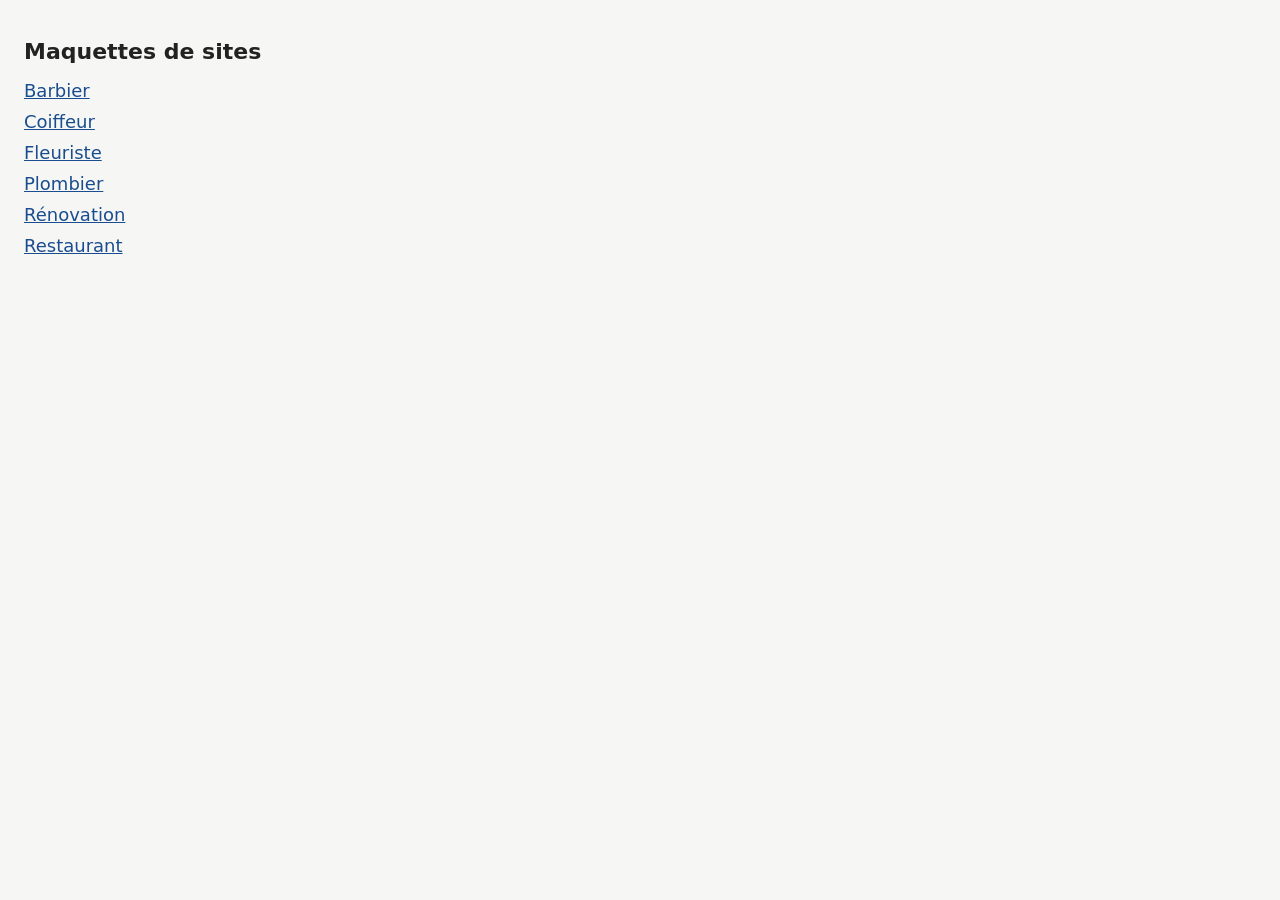
<file: index.html>
<!doctype html><html lang="fr"><head><meta charset="utf-8"><meta name="viewport" content="width=device-width,initial-scale=1"><title>Démonstrations</title><style>body{font-family:system-ui,sans-serif;margin:0;padding:24px;background:#f6f6f4;color:#222}h1{font-size:22px}ul{padding:0;list-style:none}li{margin:10px 0}a{color:#1a4d8f;font-size:18px}</style></head><body><h1>Maquettes de sites</h1><ul><li><a href="barbier/">Barbier</a></li><li><a href="coiffeur/">Coiffeur</a></li><li><a href="fleuriste/">Fleuriste</a></li><li><a href="plombier/">Plombier</a></li><li><a href="renovation/">Rénovation</a></li><li><a href="restaurant/">Restaurant</a></li></ul></body></html>
</file>
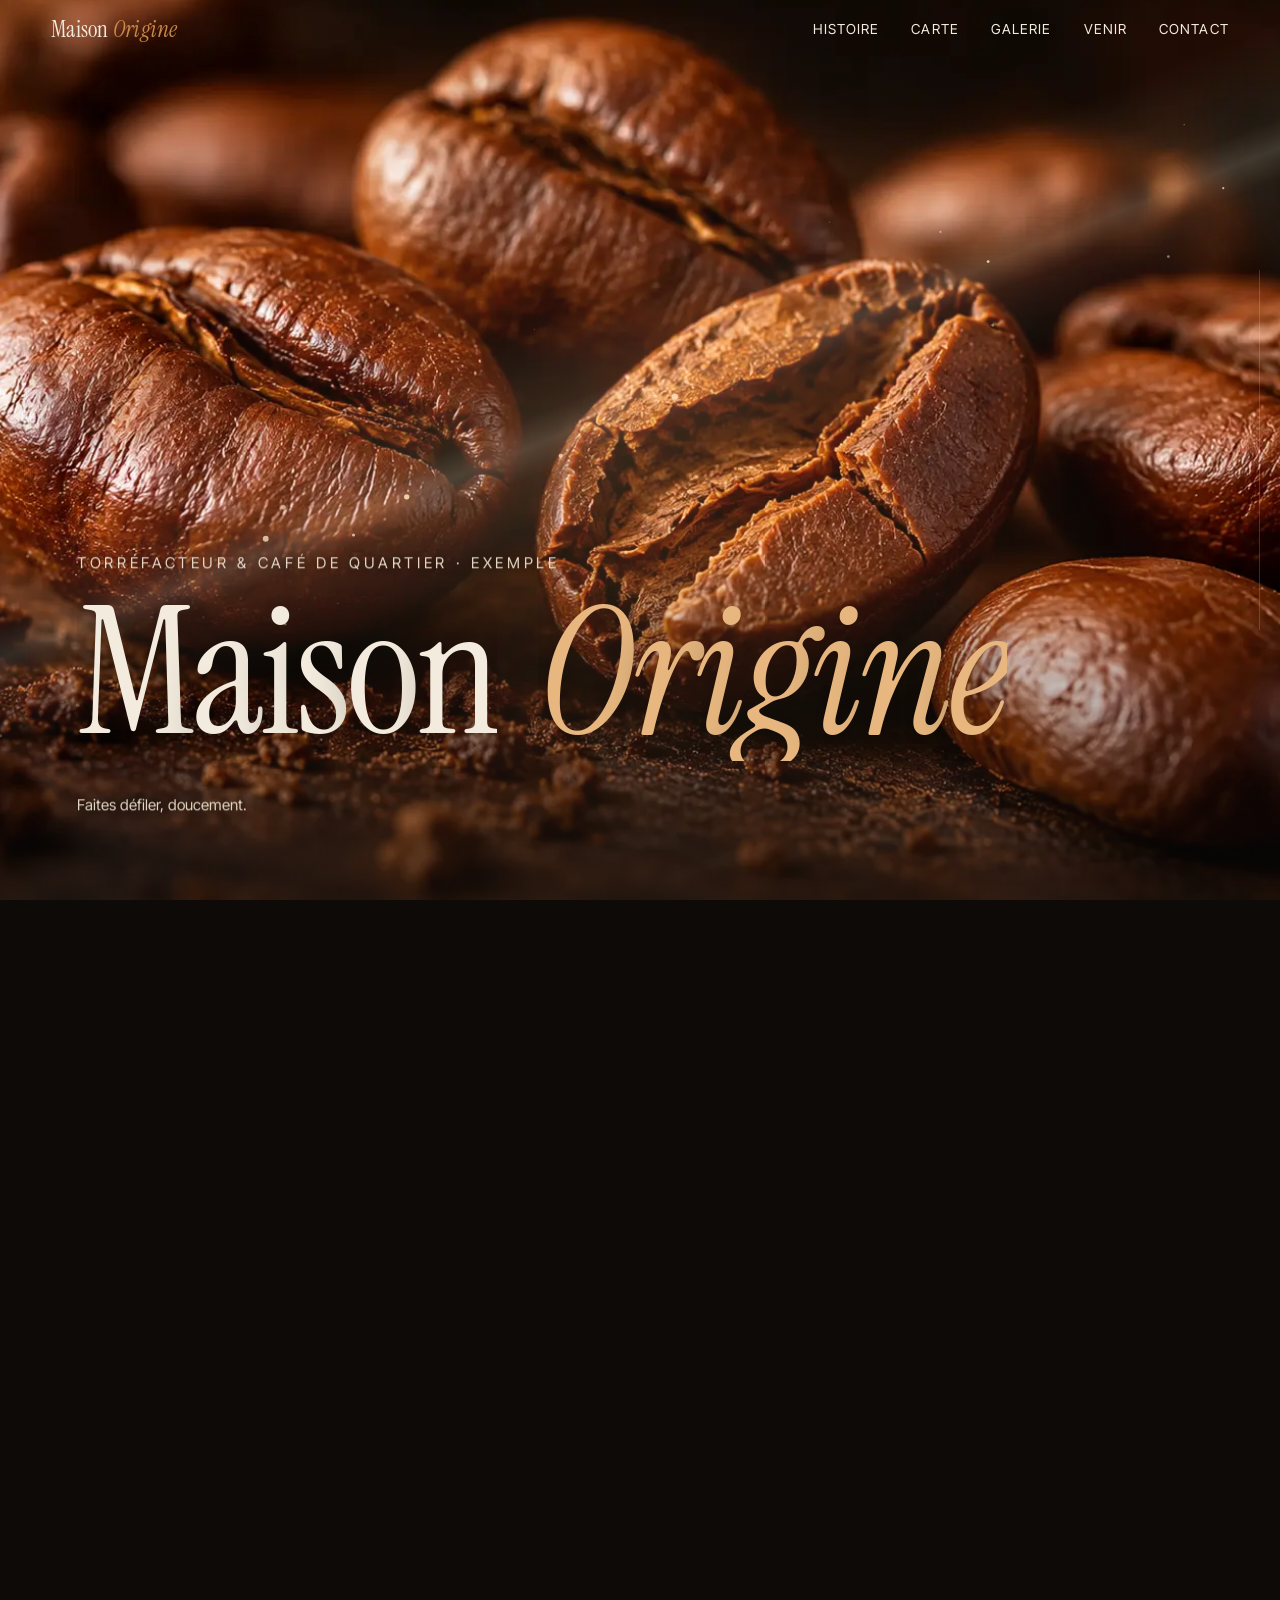
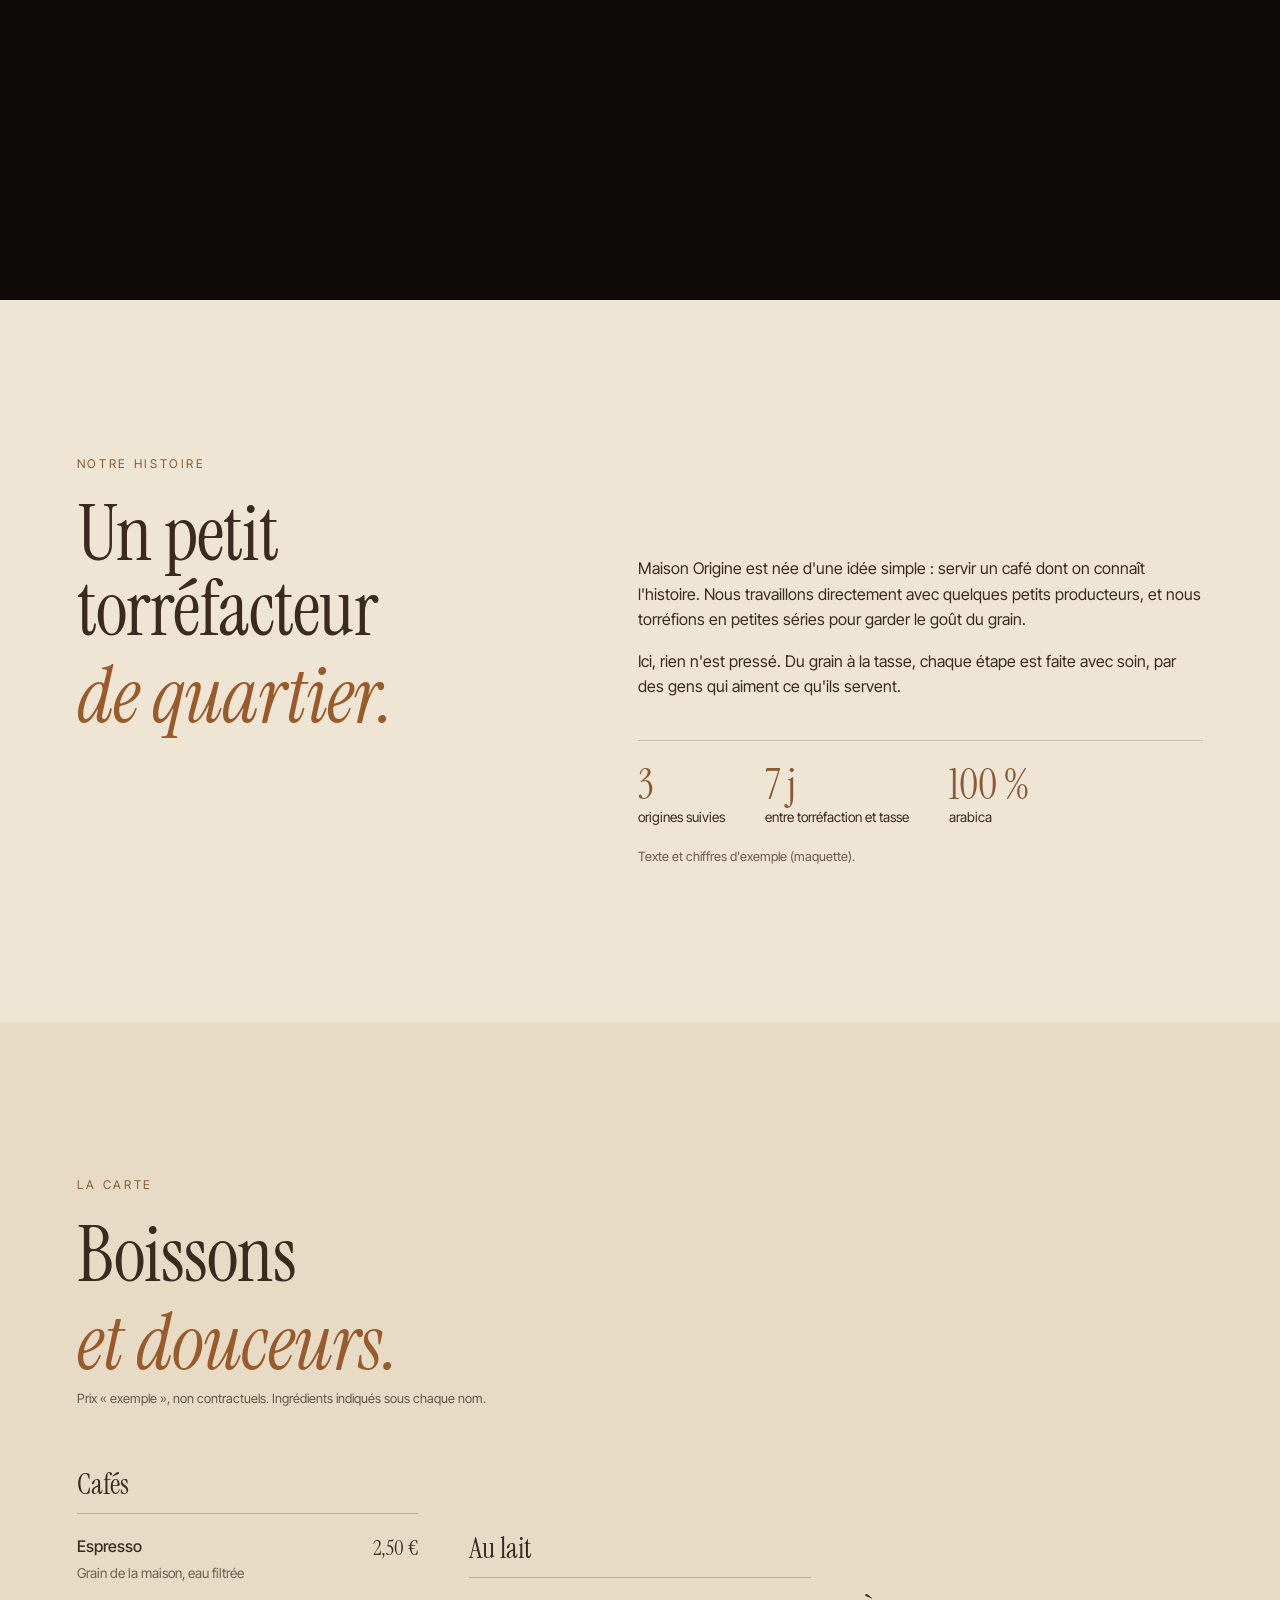
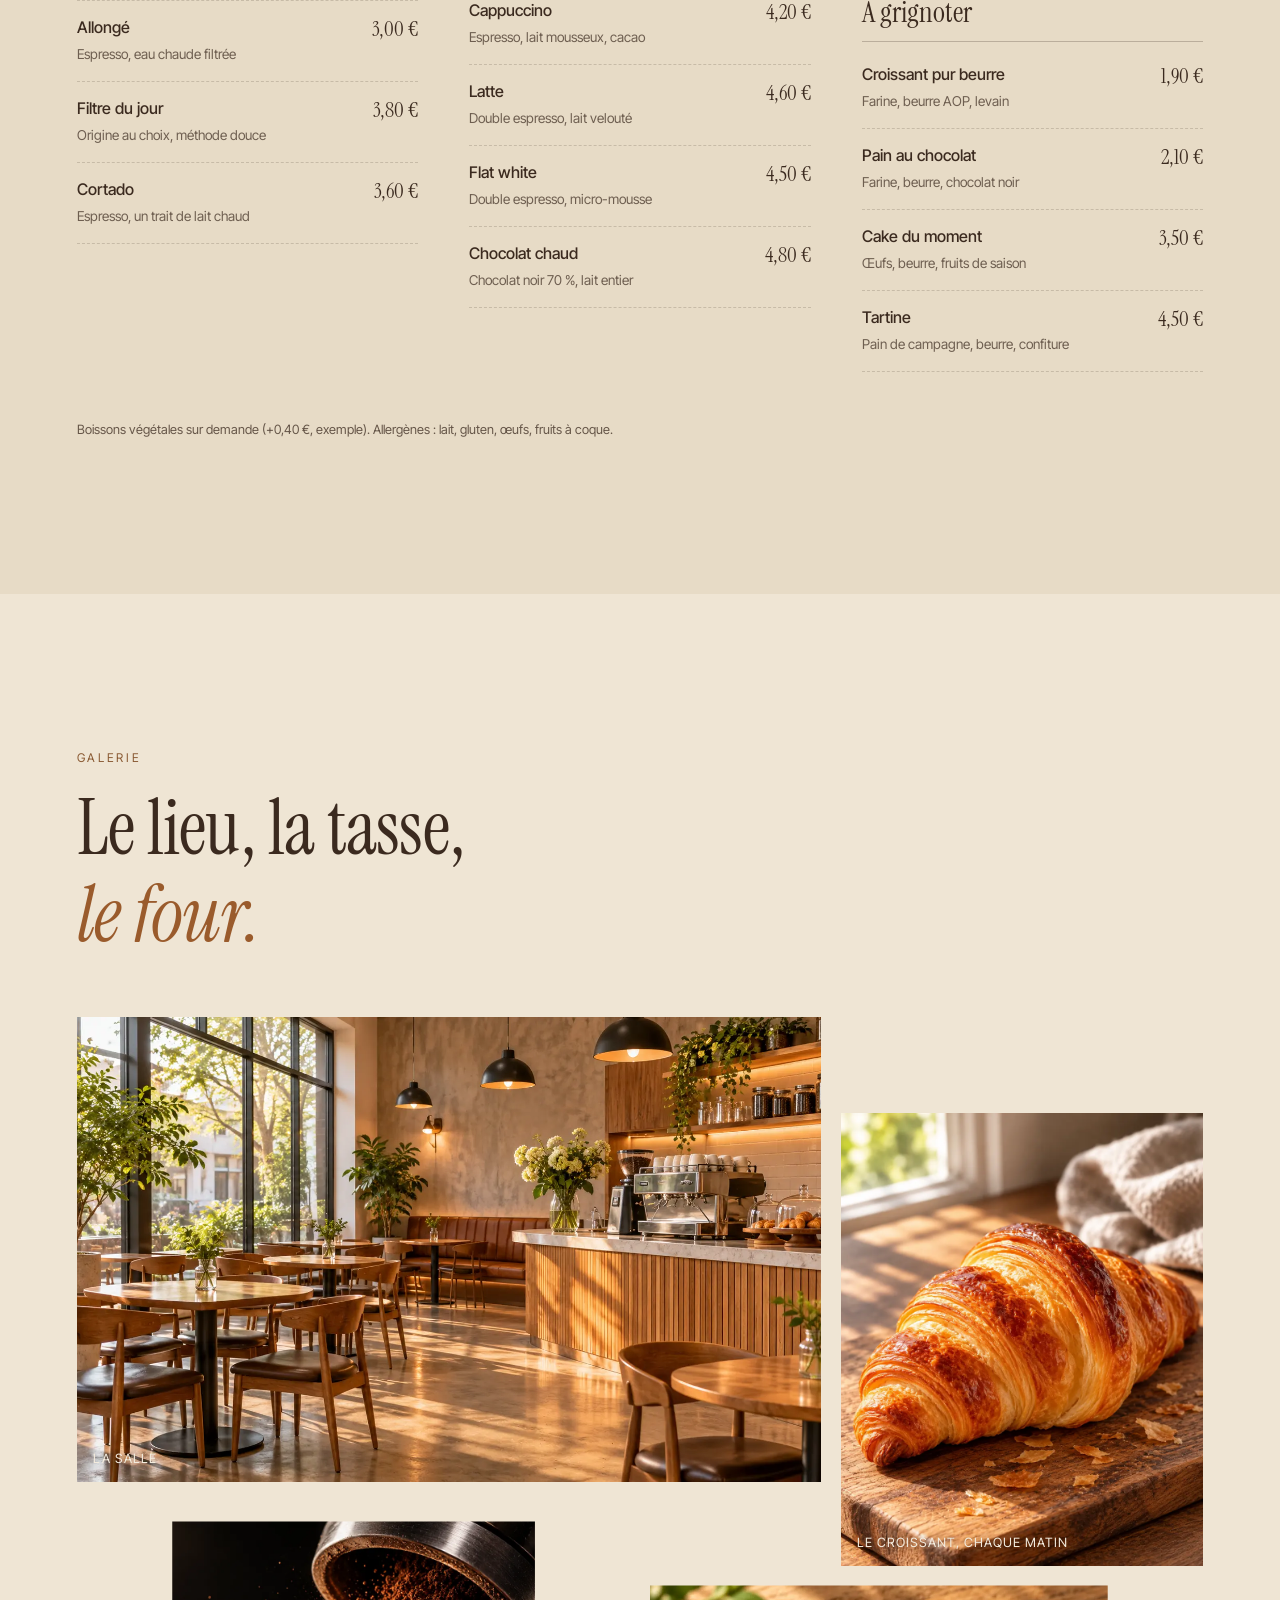
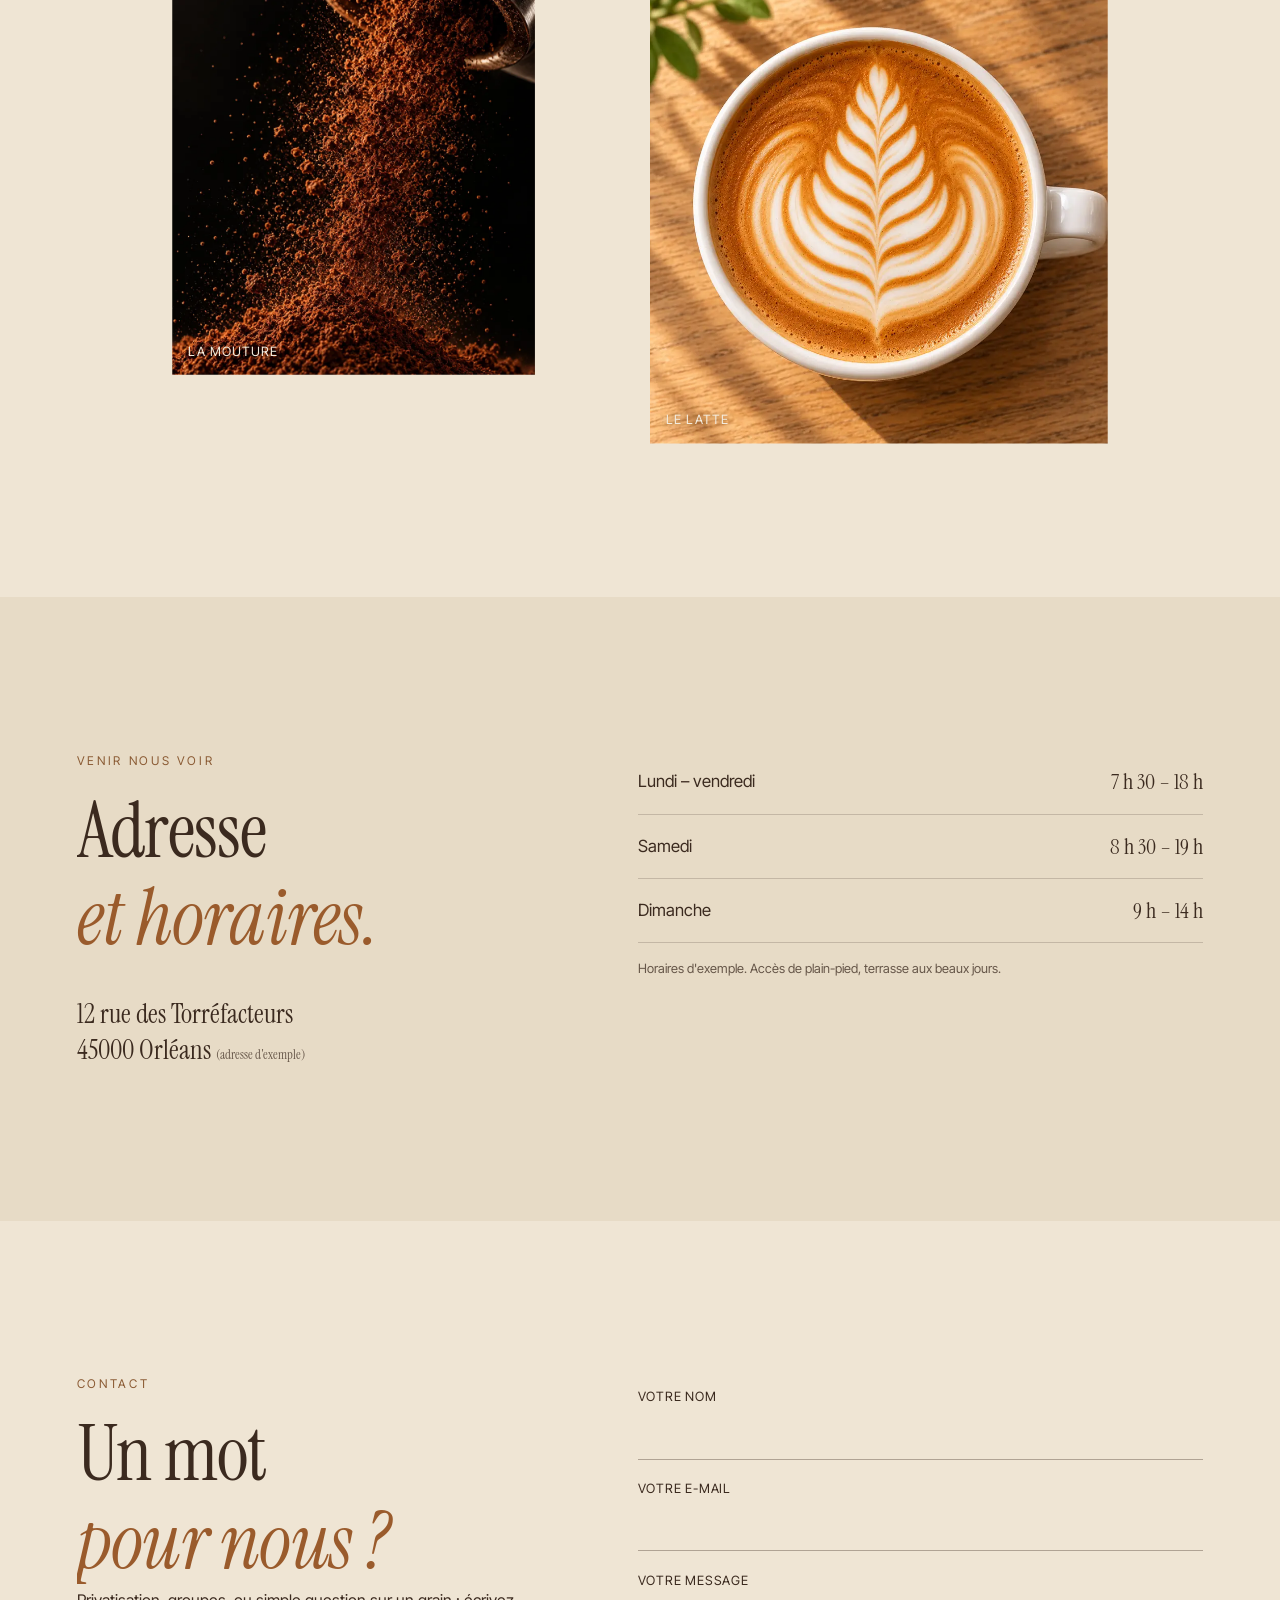
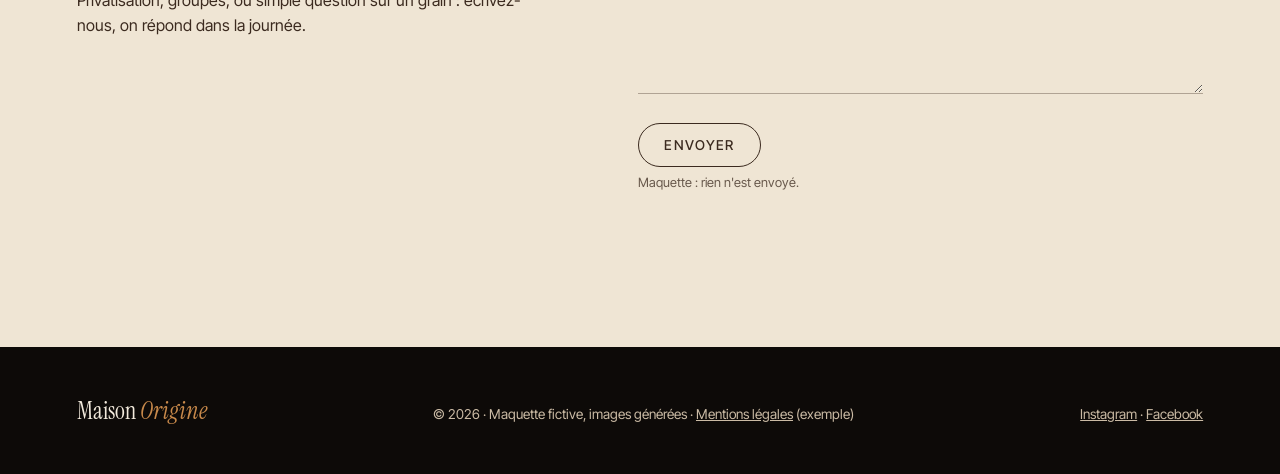
<file: cafe-v2/index.html>
<!doctype html>
<html lang="fr">
<head>
<meta charset="utf-8">
<meta name="viewport" content="width=device-width,initial-scale=1,viewport-fit=cover">
<title>Maison Origine — torréfacteur et café de quartier</title>
<meta name="description" content="Maison Origine : café de spécialité torréfié sur place, viennoiseries du matin, un lieu calme pour s'asseoir. (Maquette, informations d'exemple.)">
<meta name="theme-color" content="#0d0a08">
<link rel="preload" href="fonts/serif.woff2" as="font" type="font/woff2" crossorigin>
<link rel="preload" href="img/grains-pc.webp" as="image" media="(min-width:700px)">
<link rel="preload" href="img/grains-m.webp" as="image" media="(max-width:699px)">
<link rel="icon" href="data:,">
<link rel="stylesheet" href="style.css">
</head>
<body>
<a class="skip" href="#histoire">Aller au contenu</a>
<header class="nav" id="top">
  <a class="logo" href="#top" aria-label="Maison Origine, accueil">Maison <i>Origine</i></a>
  <button class="burger" id="burger" aria-expanded="false" aria-controls="links"><span></span><span></span><span class="sr">Menu</span></button>
  <nav id="links" aria-label="Navigation principale">
    <a href="#histoire">Histoire</a><a href="#carte">Carte</a><a href="#galerie">Galerie</a><a href="#venir">Venir</a><a href="#contact">Contact</a>
  </nav>
</header>

<main>
<!-- Scène épinglée : tout est piloté par la position du scroll (app.js) -->
<section class="stage" id="parcours" aria-label="Du grain à la tasse, en images">
 <div class="pin">
  <div class="scene" id="scene">
    <div class="bg" id="bg"></div>
    <img class="ph full" id="ph-grains" src="img/grains-pc.webp" srcset="img/grains-m.webp 900w, img/grains-pc.webp 1600w" sizes="100vw" alt="" decoding="async">
    <img class="ph full" id="ph-inter" src="img/interieur-pc.webp" srcset="img/interieur-m.webp 900w, img/interieur-pc.webp 1600w" sizes="100vw" alt="" loading="lazy" decoding="async">
    <img class="ph full" id="ph-crois" src="img/croissant-pc.webp" srcset="img/croissant-m.webp 900w, img/croissant-pc.webp 1122w" sizes="100vw" alt="" loading="lazy" decoding="async">
    <div class="beam" id="beam"></div>
    <img class="ph cup" id="ph-esp" src="img/espresso-pc.webp" alt="" loading="lazy" decoding="async" data-cx=".535" data-cy=".66" data-rim=".87" data-s1=".375" data-s2=".667" data-sy=".31">
    <img class="ph cup" id="ph-lait" src="img/lait-b-pc.webp" alt="" loading="lazy" decoding="async" data-cx=".50" data-cy=".575" data-rim=".84" data-s1=".60" data-sy=".53">
    <div class="glint" id="glint"></div>
    <div class="top" id="top-view"><img src="img/t-mousse.webp" alt="" loading="lazy" decoding="async"></div>
    <div class="stack" id="stack">
      <div class="layer" data-k="mousse"><i class="sh"></i><div class="disc" style="--tex:url(img/t-mousse.webp)"></div><p class="lab"><b>Mousse</b>micro-bulles, 2 mm</p></div>
      <div class="layer m-off" data-k="lait"><i class="sh"></i><div class="disc lait"></div><p class="lab"><b>Lait entier</b>monté à 65 °C</p></div>
      <div class="layer" data-k="espresso"><i class="sh"></i><div class="disc" style="--tex:url(img/t-crema.webp)"></div><p class="lab"><b>Espresso</b>18 g pour 36 g, 27 s</p></div>
      <div class="layer m-off" data-k="eau"><i class="sh"></i><div class="disc eau"></div><p class="lab"><b>Eau</b>filtrée, 93 °C</p></div>
      <div class="layer" data-k="mouture"><i class="sh"></i><div class="disc" style="--tex:url(img/t-mouture.webp)"></div><p class="lab"><b>Mouture</b>fine, à la minute</p></div>
      <div class="layer" data-k="grain"><i class="sh"></i><div class="disc" style="--tex:url(img/t-grains.webp)"></div><p class="lab"><b>Grain</b>arabica, torréfié ici</p></div>
    </div>
    <canvas id="gl" aria-hidden="true"></canvas>
    <canvas id="fx" aria-hidden="true"></canvas>
    <div class="halo" id="halo"></div>
  </div>

  <div class="copy">
    <div class="t t-hero" data-in="-1" data-out=".55">
      <p class="kick ln"><span>Torréfacteur &amp; café de quartier · exemple</span></p>
      <h1 class="ln-letters" aria-label="Maison Origine"><span class="w">Maison</span> <span class="w it">Origine</span></h1>
      <p class="hint ln"><span>Faites défiler, doucement.</span></p>
    </div>
    <div class="t t-r" data-in=".55" data-out="1.5"><p class="num ln"><span>01 — Le grain</span></p><h2><span class="ln"><span>Tout commence</span></span><span class="ln"><span><i>par un grain.</i></span></span></h2><p class="ln"><span>Moulu à la minute, il éclate en poudre.</span></p></div>
    <div class="t t-l" data-in="1.6" data-out="2.6"><p class="num ln"><span>02 — L'extraction</span></p><h2><span class="ln"><span>L'eau la traverse</span></span><span class="ln"><span><i>en 27 secondes.</i></span></span></h2><p class="ln"><span>À 93 °C, ni plus ni moins.</span></p></div>
    <div class="t t-r" data-in="2.75" data-out="3.65"><p class="num ln"><span>03 — L'espresso</span></p><h2><span class="ln"><span>Deux filets,</span></span><span class="ln"><span><i>une crème noisette.</i></span></span></h2></div>
    <div class="t t-l" data-in="3.75" data-out="4.65"><p class="num ln"><span>04 — Le lait</span></p><h2><span class="ln"><span>Monté à 65 °C,</span></span><span class="ln"><span><i>jamais plus.</i></span></span></h2><p class="ln"><span>Au-delà, il perd sa douceur.</span></p></div>
    <div class="t t-r" data-in="4.8" data-out="5.7"><p class="num ln"><span>05 — Le dessin</span></p><h2><span class="ln"><span>Tracé à main levée,</span></span><span class="ln"><span><i>jamais deux fois pareil.</i></span></span></h2></div>
    <div class="t t-l t-up" data-in="5.85" data-out="7.25"><p class="num ln"><span>06 — Dans votre tasse</span></p><h2><span class="ln"><span>Six couches,</span></span><span class="ln"><span><i>rien de caché.</i></span></span></h2></div>
    <div class="t t-r" data-in="7.6" data-out="8.6"><p class="num ln"><span>07 — Le four</span></p><h2><span class="ln"><span>Et chaque matin,</span></span><span class="ln"><span><i>le beurre.</i></span></span></h2><p class="ln"><span>Viennoiseries cuites sur place dès 6 h.</span></p></div>
    <div class="t t-l t-end" data-in="9.1" data-out="99"><p class="num ln"><span>08 — Le lieu</span></p><h2><span class="ln"><span>Un endroit</span></span><span class="ln"><span><i>où s'asseoir.</i></span></span></h2><p class="ln"><span>12 rue des Torréfacteurs, Orléans (exemple).</span></p></div>
  </div>
  <div class="prog" aria-hidden="true"><i id="bar"></i></div>
  <button class="gyro" id="gyro" hidden>Activer l'inclinaison</button>
 </div>
</section>

<section class="sec" id="histoire">
  <div class="wrap two">
    <div><p class="kicker">Notre histoire</p><h2 class="mk"><span class="ln"><span>Un petit torréfacteur</span></span><span class="ln"><span><i>de quartier.</i></span></span></h2></div>
    <div class="txt">
      <p>Maison Origine est née d'une idée simple : servir un café dont on connaît l'histoire. Nous travaillons directement avec quelques petits producteurs, et nous torréfions en petites séries pour garder le goût du grain.</p>
      <p>Ici, rien n'est pressé. Du grain à la tasse, chaque étape est faite avec soin, par des gens qui aiment ce qu'ils servent.</p>
      <ul class="facts"><li><b>3</b>origines suivies</li><li><b>7 j</b>entre torréfaction et tasse</li><li><b>100 %</b>arabica</li></ul>
      <p class="mini">Texte et chiffres d'exemple (maquette).</p>
    </div>
  </div>
</section>

<section class="sec alt" id="carte">
  <div class="wrap">
    <div class="head"><p class="kicker">La carte</p><h2 class="mk"><span class="ln"><span>Boissons</span></span><span class="ln"><span><i>et douceurs.</i></span></span></h2><p class="mini">Prix « exemple », non contractuels. Ingrédients indiqués sous chaque nom.</p></div>
    <div class="menu">
      <div><h3>Cafés</h3><ul>
        <li><span><b>Espresso</b><i>Grain de la maison, eau filtrée</i></span><em>2,50 €</em></li>
        <li><span><b>Allongé</b><i>Espresso, eau chaude filtrée</i></span><em>3,00 €</em></li>
        <li><span><b>Filtre du jour</b><i>Origine au choix, méthode douce</i></span><em>3,80 €</em></li>
        <li><span><b>Cortado</b><i>Espresso, un trait de lait chaud</i></span><em>3,60 €</em></li></ul></div>
      <div><h3>Au lait</h3><ul>
        <li><span><b>Cappuccino</b><i>Espresso, lait mousseux, cacao</i></span><em>4,20 €</em></li>
        <li><span><b>Latte</b><i>Double espresso, lait velouté</i></span><em>4,60 €</em></li>
        <li><span><b>Flat white</b><i>Double espresso, micro-mousse</i></span><em>4,50 €</em></li>
        <li><span><b>Chocolat chaud</b><i>Chocolat noir 70 %, lait entier</i></span><em>4,80 €</em></li></ul></div>
      <div><h3>À grignoter</h3><ul>
        <li><span><b>Croissant pur beurre</b><i>Farine, beurre AOP, levain</i></span><em>1,90 €</em></li>
        <li><span><b>Pain au chocolat</b><i>Farine, beurre, chocolat noir</i></span><em>2,10 €</em></li>
        <li><span><b>Cake du moment</b><i>Œufs, beurre, fruits de saison</i></span><em>3,50 €</em></li>
        <li><span><b>Tartine</b><i>Pain de campagne, beurre, confiture</i></span><em>4,50 €</em></li></ul></div>
    </div>
    <p class="mini">Boissons végétales sur demande (+0,40 €, exemple). Allergènes : lait, gluten, œufs, fruits à coque.</p>
  </div>
</section>

<section class="sec" id="galerie">
  <div class="wrap">
    <div class="head"><p class="kicker">Galerie</p><h2 class="mk"><span class="ln"><span>Le lieu, la tasse,</span></span><span class="ln"><span><i>le four.</i></span></span></h2></div>
    <div class="gal">
      <figure class="g1"><img loading="lazy" src="img/interieur-pc.webp" srcset="img/interieur-m.webp 900w, img/interieur-pc.webp 1600w" sizes="(max-width:699px) 100vw, 60vw" alt="Salle lumineuse avec plantes et comptoir en bois" width="1600" height="900"><figcaption>La salle</figcaption></figure>
      <figure class="g2"><img loading="lazy" src="img/croissant-m.webp" alt="Croissant doré sur une planche en bois" width="900" height="1124"><figcaption>Le croissant, chaque matin</figcaption></figure>
      <figure class="g3"><img loading="lazy" src="img/mouture-m.webp" alt="Café moulu qui tombe du porte-filtre" width="900" height="1124"><figcaption>La mouture</figcaption></figure>
      <figure class="g4"><img loading="lazy" src="img/latte-art-m.webp" alt="Latte vu du dessus, motif en feuille" width="900" height="900"><figcaption>Le latte</figcaption></figure>
    </div>
  </div>
</section>

<section class="sec alt" id="venir">
  <div class="wrap two">
    <div><p class="kicker">Venir nous voir</p><h2 class="mk"><span class="ln"><span>Adresse</span></span><span class="ln"><span><i>et horaires.</i></span></span></h2>
      <p class="addr">12 rue des Torréfacteurs<br>45000 Orléans <span class="mini">(adresse d'exemple)</span></p></div>
    <div><dl class="hours"><div><dt>Lundi – vendredi</dt><dd>7 h 30 – 18 h</dd></div><div><dt>Samedi</dt><dd>8 h 30 – 19 h</dd></div><div><dt>Dimanche</dt><dd>9 h – 14 h</dd></div></dl>
      <p class="mini">Horaires d'exemple. Accès de plain-pied, terrasse aux beaux jours.</p></div>
  </div>
</section>

<section class="sec" id="contact">
  <div class="wrap two">
    <div><p class="kicker">Contact</p><h2 class="mk"><span class="ln"><span>Un mot</span></span><span class="ln"><span><i>pour nous ?</i></span></span></h2><p>Privatisation, groupes, ou simple question sur un grain : écrivez-nous, on répond dans la journée.</p></div>
    <form id="form" novalidate>
      <label for="f-n">Votre nom</label><input id="f-n" name="n" type="text" autocomplete="name" required>
      <label for="f-e">Votre e-mail</label><input id="f-e" name="e" type="email" autocomplete="email" required>
      <label for="f-m">Votre message</label><textarea id="f-m" name="m" rows="3" required></textarea>
      <button type="submit">Envoyer</button>
      <p class="mini" id="ok" role="status">Maquette : rien n'est envoyé.</p>
    </form>
  </div>
</section>
</main>

<footer>
  <div class="wrap foot">
    <strong>Maison <i>Origine</i></strong>
    <span>© 2026 · Maquette fictive, images générées · <a href="#top">Mentions légales</a> (exemple)</span>
    <span><a href="#top">Instagram</a> · <a href="#top">Facebook</a></span>
  </div>
</footer>
<script src="gl.js"></script>
<script src="app.js"></script>
</body>
</html>
</file>
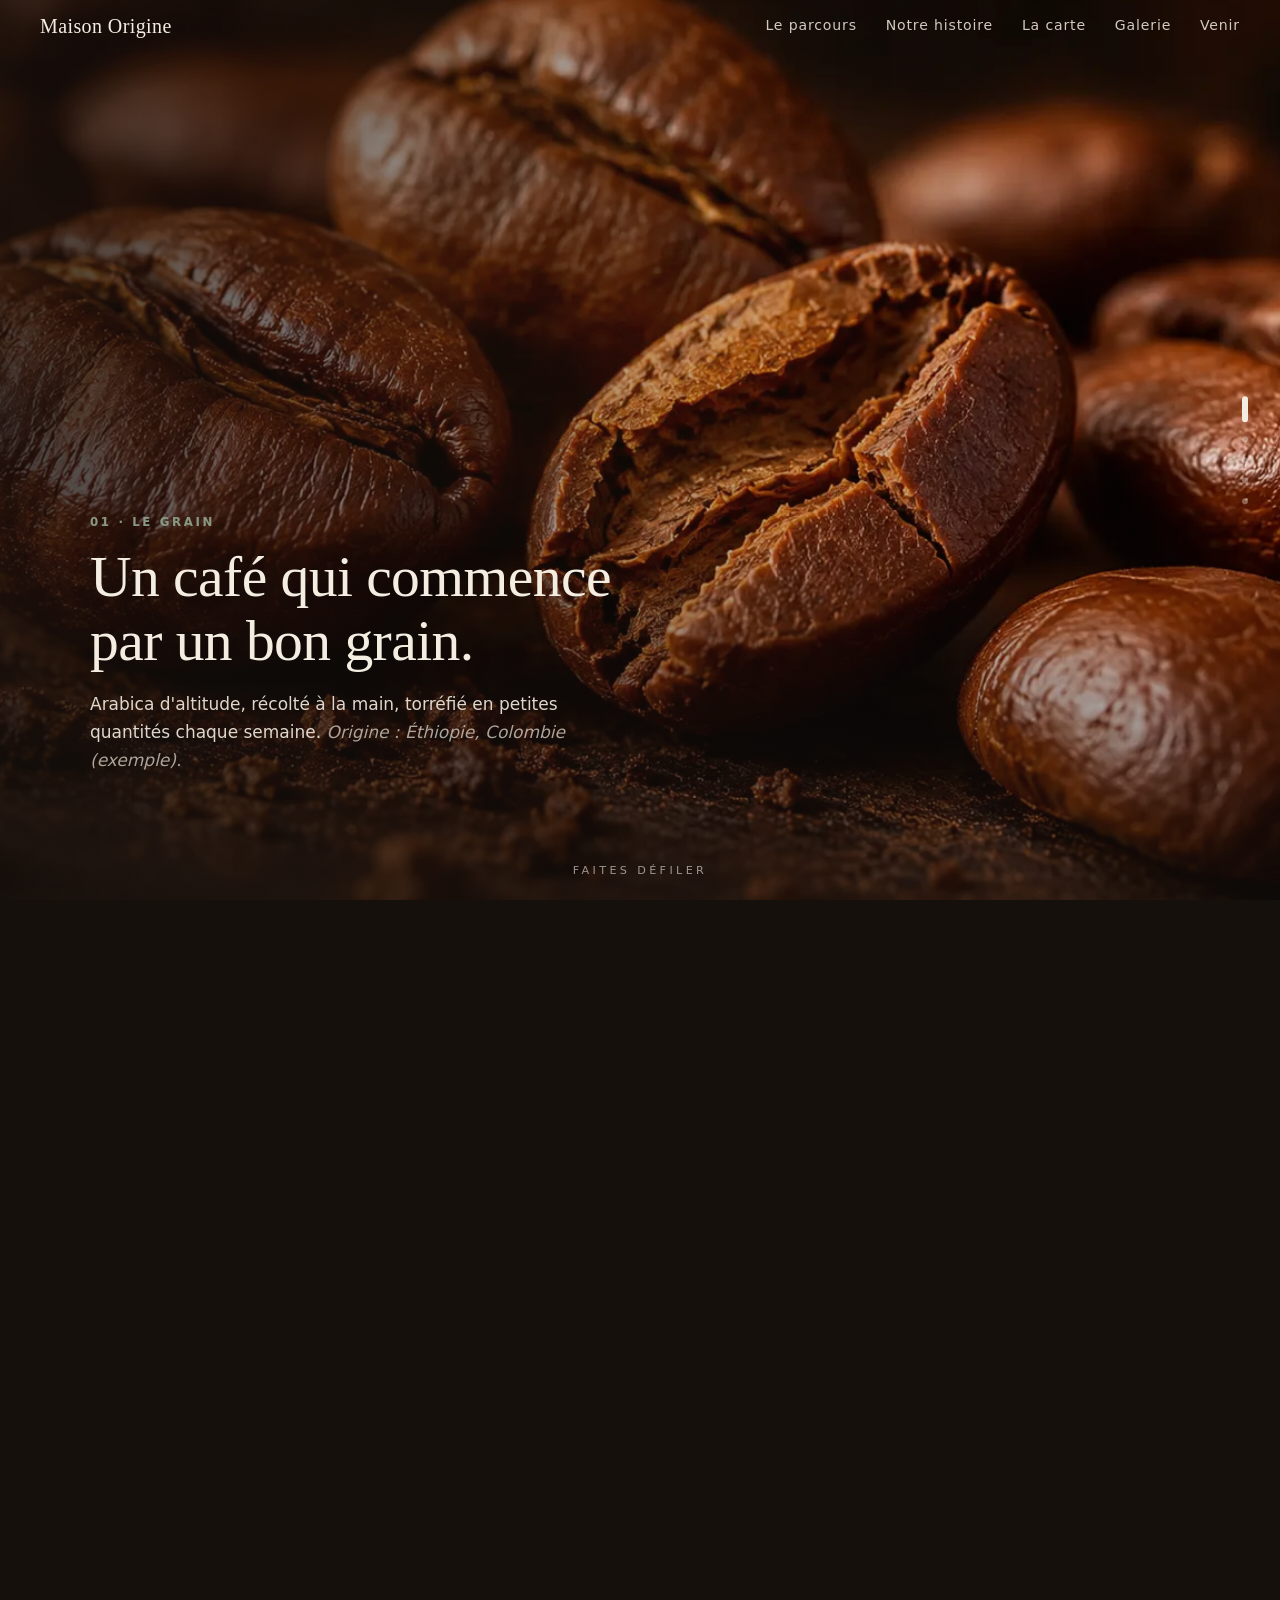
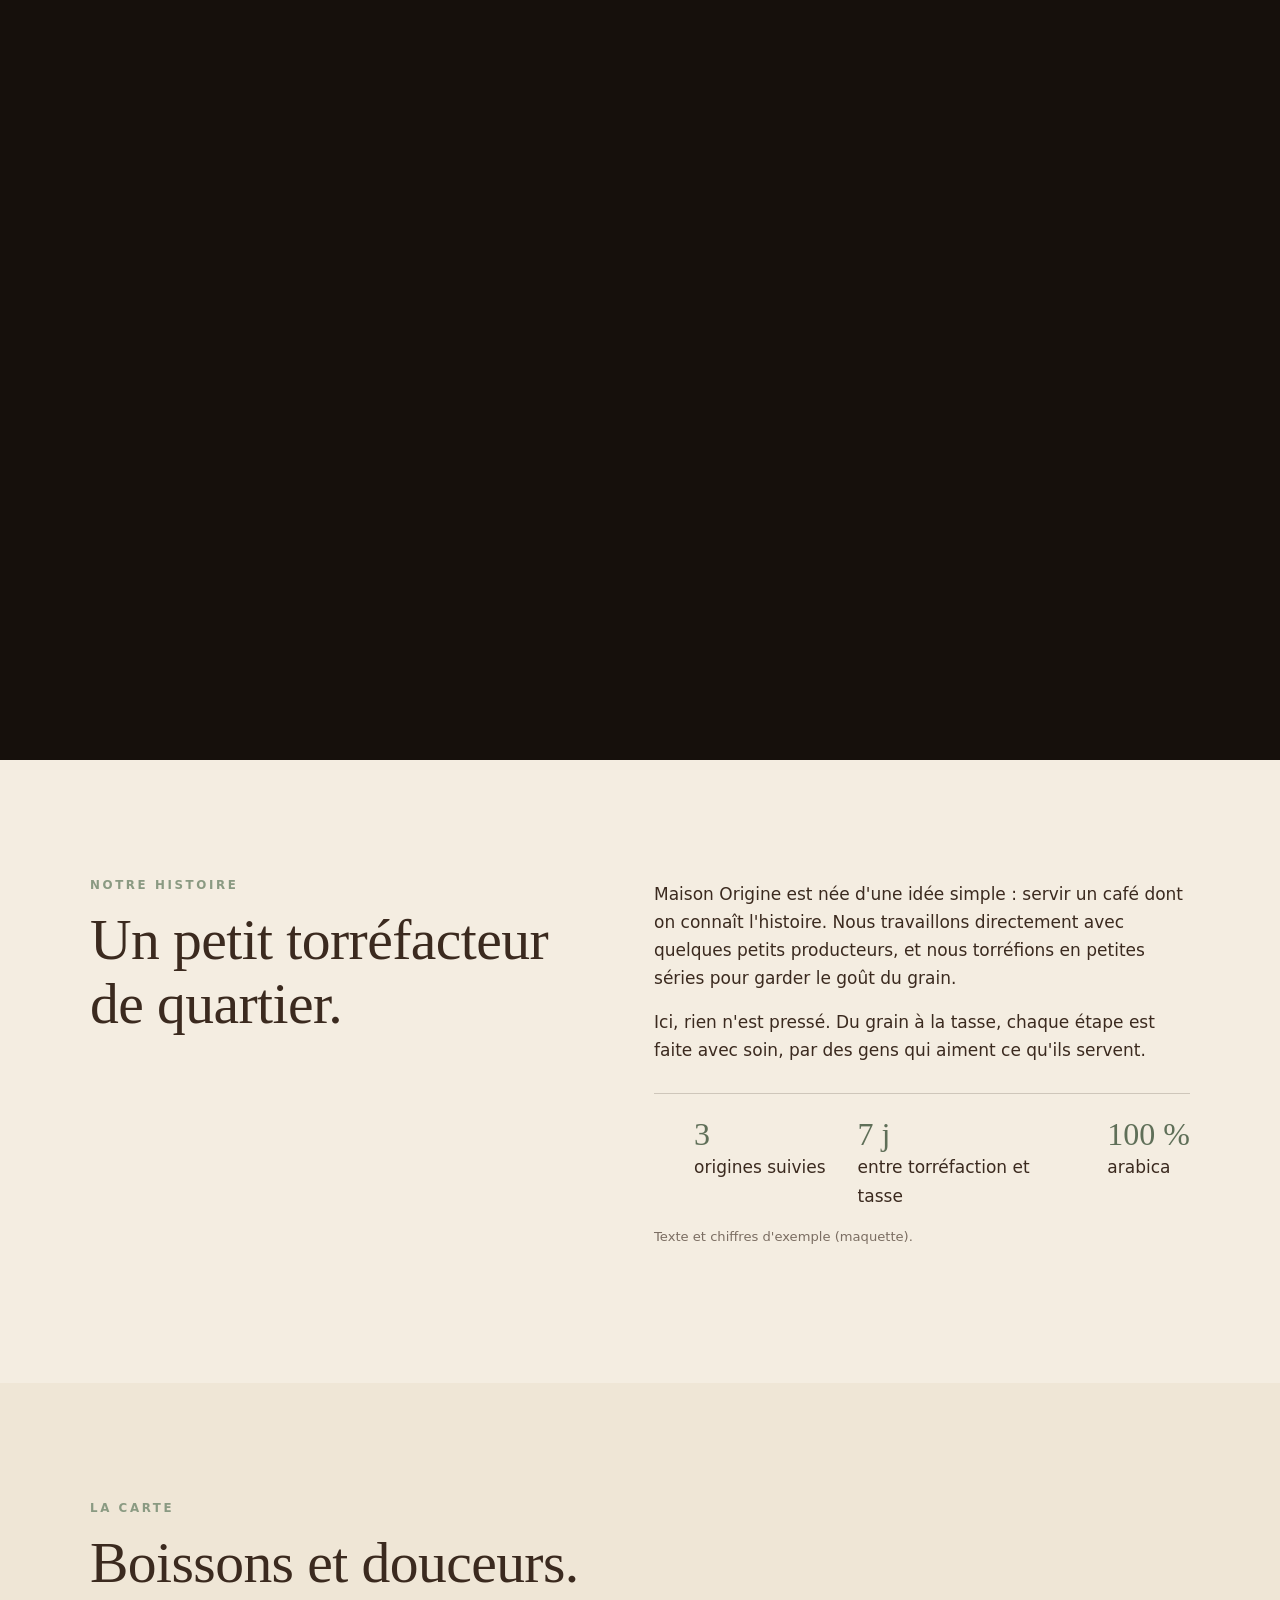
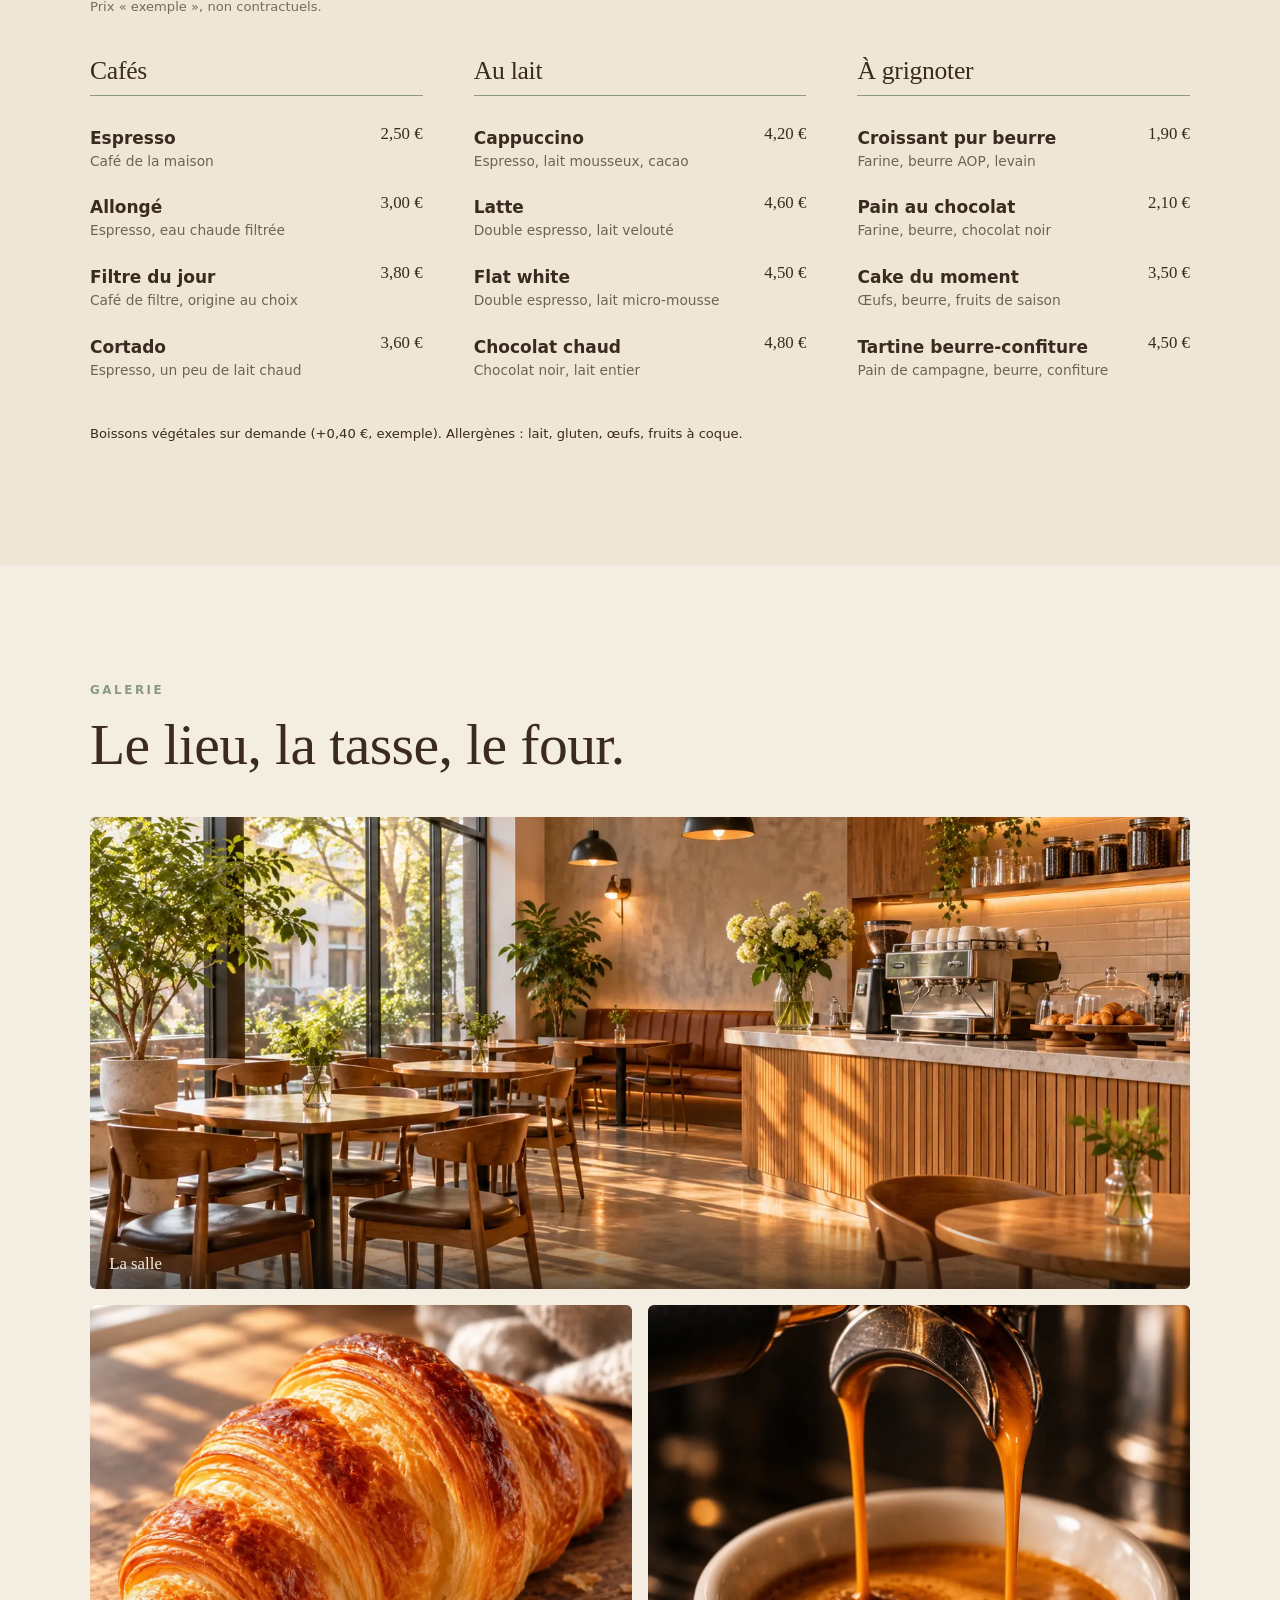
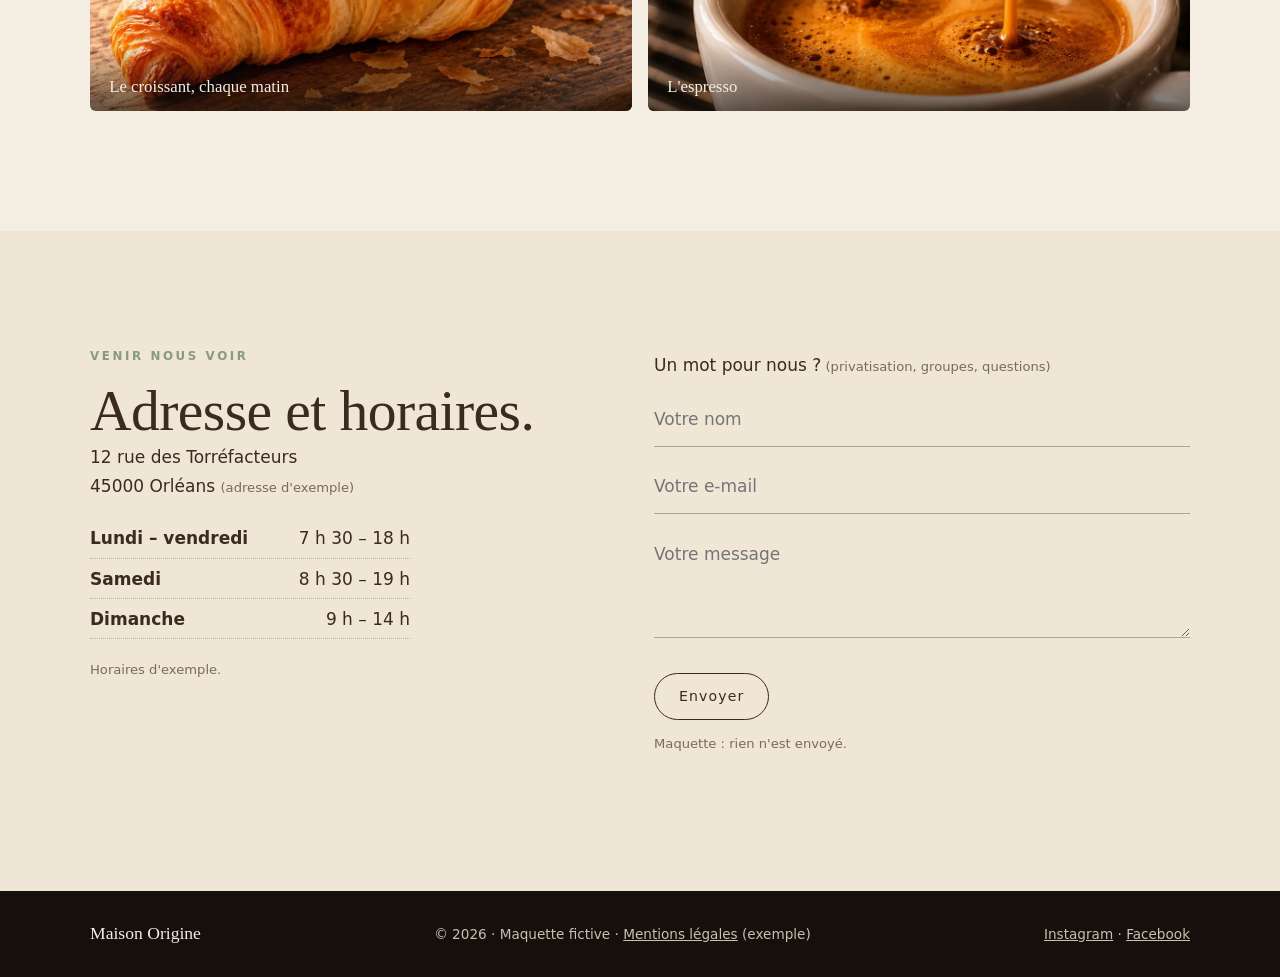
<file: cafe/index.html>
<!doctype html>
<html lang="fr">
<head>
<meta charset="utf-8">
<meta name="viewport" content="width=device-width,initial-scale=1,viewport-fit=cover">
<title>Maison Origine — Café de spécialité (maquette)</title>
<meta name="description" content="Maquette : un café de spécialité, du grain à la tasse. Données d'exemple.">
<meta name="theme-color" content="#16100c">
<link rel="preload" as="image" href="img/grains-pc.webp" media="(min-width:700px)" fetchpriority="high">
<link rel="preload" as="image" href="img/grains-m.webp" media="(max-width:699px)" fetchpriority="high">
<link rel="stylesheet" href="style.css">
</head>
<body>
<header class="nav" id="nav">
  <a class="brand" href="#top">Maison Origine</a>
  <button class="burger" id="burger" aria-label="Menu" aria-expanded="false" aria-controls="links"><span></span><span></span></button>
  <nav id="links">
    <a href="#parcours">Le parcours</a><a href="#histoire">Notre histoire</a><a href="#carte">La carte</a><a href="#galerie">Galerie</a><a href="#contact">Venir</a>
  </nav>
</header>

<main id="top">
<!-- Parcours : 5 étapes épinglées -->
<section class="stage" id="parcours" aria-label="Du grain à la tasse">
  <div class="pin">
    <div class="layers" id="layers">
      <picture class="layer"><source media="(max-width:699px)" srcset="img/grains-m.webp"><img src="img/grains-pc.webp" alt="Gros plan sur des grains de café torréfiés" width="1600" height="900" fetchpriority="high" style="object-position:50% 50%"></picture>
      <picture class="layer"><source media="(max-width:699px)" srcset="img/mouture-m.webp"><img src="img/mouture-pc.webp" alt="Café moulu qui tombe du porte-filtre" width="1122" height="1402" style="object-position:50% 40%"></picture>
      <picture class="layer"><source media="(max-width:699px)" srcset="img/espresso-m.webp"><img src="img/espresso-pc.webp" alt="Un espresso qui coule dans une tasse blanche" width="1122" height="1402" style="object-position:50% 45%"></picture>
      <picture class="layer"><source media="(max-width:699px)" srcset="img/lait-b-m.webp"><img src="img/lait-b-pc.webp" alt="Lait mousseux versé dans l'espresso" width="1122" height="1402" style="object-position:50% 55%"></picture>
      <picture class="layer"><source media="(max-width:699px)" srcset="img/latte-art-m.webp"><img src="img/latte-art-pc.webp" alt="Latte art en forme de feuille" width="1122" height="1122" style="object-position:40% 50%"></picture>
    </div>
    <div class="shade"></div><div class="glow" id="glow"></div>
    <div class="copy" id="copy">
      <article class="step"><p class="kicker">01 · Le grain</p><h1>Un café qui commence<br>par un bon grain.</h1><p>Arabica d'altitude, récolté à la main, torréfié en petites quantités chaque semaine. <em>Origine : Éthiopie, Colombie (exemple).</em></p></article>
      <article class="step"><p class="kicker">02 · La mouture</p><h2>Moulu à la minute.</h2><p>Les arômes s'envolent vite : nous moulons juste avant l'extraction. Notes de cacao, de noisette et de fruits rouges.</p></article>
      <article class="step"><p class="kicker">03 · L'espresso</p><h2>Vingt-huit secondes.</h2><p>Neuf bars, 93 °C, une crème épaisse et dorée. Le geste du barista fait la différence.</p></article>
      <article class="step"><p class="kicker">04 · Le lait</p><h2>Un lait soyeux.</h2><p>Lait frais de ferme, texturé à la vapeur jusqu'à devenir velouté, sans grosses bulles.</p></article>
      <article class="step"><p class="kicker">05 · Le latte art</p><h2>Le dernier geste.</h2><p>Une feuille dessinée à la main. Chaque tasse est servie chaude, tout de suite.</p><a class="soft" href="#carte">Voir la carte</a></article>
    </div>
    <ol class="rail" id="rail" aria-hidden="true"><li></li><li></li><li></li><li></li><li></li></ol>
    <p class="hint" id="hint">Faites défiler</p>
  </div>
</section>

<section class="sec" id="histoire">
  <div class="wrap two">
    <div class="rv"><p class="kicker">Notre histoire</p><h2>Un petit torréfacteur de quartier.</h2></div>
    <div class="rv">
      <p>Maison Origine est née d'une idée simple : servir un café dont on connaît l'histoire. Nous travaillons directement avec quelques petits producteurs, et nous torréfions en petites séries pour garder le goût du grain.</p>
      <p>Ici, rien n'est pressé. Du grain à la tasse, chaque étape est faite avec soin, par des gens qui aiment ce qu'ils servent.</p>
      <ul class="facts"><li><b>3</b> origines suivies</li><li><b>7 j</b> entre torréfaction et tasse</li><li><b>100 %</b> arabica</li></ul>
      <p class="mini">Texte et chiffres d'exemple (maquette).</p>
    </div>
  </div>
</section>

<section class="sec alt" id="carte">
  <div class="wrap">
    <div class="rv head"><p class="kicker">La carte</p><h2>Boissons et douceurs.</h2><p class="mini">Prix « exemple », non contractuels.</p></div>
    <div class="menu">
      <div class="rv"><h3>Cafés</h3><ul>
        <li><span><b>Espresso</b><i>Café de la maison</i></span><em>2,50 €</em></li>
        <li><span><b>Allongé</b><i>Espresso, eau chaude filtrée</i></span><em>3,00 €</em></li>
        <li><span><b>Filtre du jour</b><i>Café de filtre, origine au choix</i></span><em>3,80 €</em></li>
        <li><span><b>Cortado</b><i>Espresso, un peu de lait chaud</i></span><em>3,60 €</em></li></ul></div>
      <div class="rv"><h3>Au lait</h3><ul>
        <li><span><b>Cappuccino</b><i>Espresso, lait mousseux, cacao</i></span><em>4,20 €</em></li>
        <li><span><b>Latte</b><i>Double espresso, lait velouté</i></span><em>4,60 €</em></li>
        <li><span><b>Flat white</b><i>Double espresso, lait micro-mousse</i></span><em>4,50 €</em></li>
        <li><span><b>Chocolat chaud</b><i>Chocolat noir, lait entier</i></span><em>4,80 €</em></li></ul></div>
      <div class="rv"><h3>À grignoter</h3><ul>
        <li><span><b>Croissant pur beurre</b><i>Farine, beurre AOP, levain</i></span><em>1,90 €</em></li>
        <li><span><b>Pain au chocolat</b><i>Farine, beurre, chocolat noir</i></span><em>2,10 €</em></li>
        <li><span><b>Cake du moment</b><i>Œufs, beurre, fruits de saison</i></span><em>3,50 €</em></li>
        <li><span><b>Tartine beurre-confiture</b><i>Pain de campagne, beurre, confiture</i></span><em>4,50 €</em></li></ul></div>
    </div>
    <p class="mini rv">Boissons végétales sur demande (+0,40 €, exemple). Allergènes : lait, gluten, œufs, fruits à coque.</p>
  </div>
</section>

<section class="sec" id="galerie">
  <div class="wrap">
    <div class="rv head"><p class="kicker">Galerie</p><h2>Le lieu, la tasse, le four.</h2></div>
    <div class="gal">
      <figure class="tilt rv big"><picture><source media="(max-width:699px)" srcset="img/interieur-m.webp"><img loading="lazy" src="img/interieur-pc.webp" alt="Salle lumineuse avec plantes et comptoir en bois" width="1600" height="900"></picture><figcaption>La salle</figcaption></figure>
      <figure class="tilt rv"><picture><source media="(max-width:699px)" srcset="img/croissant-m.webp"><img loading="lazy" src="img/croissant-pc.webp" alt="Croissant doré sur une planche en bois" width="1122" height="1402"></picture><figcaption>Le croissant, chaque matin</figcaption></figure>
      <figure class="tilt rv"><picture><source media="(max-width:699px)" srcset="img/espresso-m.webp"><img loading="lazy" src="img/espresso-pc.webp" alt="Espresso à la sortie de la machine" width="1122" height="1402"></picture><figcaption>L'espresso</figcaption></figure>
    </div>
  </div>
</section>

<section class="sec alt" id="contact">
  <div class="wrap two">
    <div class="rv"><p class="kicker">Venir nous voir</p><h2>Adresse et horaires.</h2>
      <p>12 rue des Torréfacteurs<br>45000 Orléans <span class="mini">(adresse d'exemple)</span></p>
      <dl class="hours"><div><dt>Lundi – vendredi</dt><dd>7 h 30 – 18 h</dd></div><div><dt>Samedi</dt><dd>8 h 30 – 19 h</dd></div><div><dt>Dimanche</dt><dd>9 h – 14 h</dd></div></dl>
      <p class="mini">Horaires d'exemple.</p></div>
    <form class="rv" id="form" novalidate>
      <label>Un mot pour nous ?<span class="mini"> (privatisation, groupes, questions)</span></label>
      <input name="n" type="text" placeholder="Votre nom" autocomplete="name" required>
      <input name="e" type="email" placeholder="Votre e-mail" autocomplete="email" required>
      <textarea name="m" rows="3" placeholder="Votre message" required></textarea>
      <button type="submit" class="soft">Envoyer</button>
      <p class="mini" id="ok" role="status">Maquette : rien n'est envoyé.</p>
    </form>
  </div>
</section>
</main>

<footer>
  <div class="wrap foot">
    <strong>Maison Origine</strong>
    <span>© 2026 · Maquette fictive · <a href="#top">Mentions légales</a> (exemple)</span>
    <span><a href="#top">Instagram</a> · <a href="#top">Facebook</a></span>
  </div>
</footer>
<script src="app.js"></script>
</body>
</html>
</file>
<file: cafe-v2/style.css>
@font-face{font-family:"IS";src:url(fonts/serif.woff2) format("woff2");font-display:swap}
@font-face{font-family:"IS";font-style:italic;src:url(fonts/serif-i.woff2) format("woff2");font-display:swap}
@font-face{font-family:"IT";font-weight:400 500;src:url(fonts/sans.woff2) format("woff2");font-display:swap}
:root{--ink:#0d0a08;--cream:#f3ebdd;--paper:#efe5d4;--brown:#3b2a1f;--amber:#c98a4b;--sage:#8a9a82;--serif:"IS",Georgia,serif;--sans:"IT",system-ui,sans-serif}
*{box-sizing:border-box;margin:0}
html{scroll-behavior:auto;-webkit-text-size-adjust:100%}
body{background:var(--ink);color:var(--cream);font:400 1rem/1.6 var(--sans);-webkit-font-smoothing:antialiased}
img{display:block;max-width:100%}
a{color:inherit}
i{font-style:italic}
.sr{position:absolute;width:1px;height:1px;overflow:hidden;clip:rect(0 0 0 0)}
.skip{position:fixed;left:1rem;top:-4rem;z-index:99;background:var(--cream);color:var(--ink);padding:.5rem 1rem}
.skip:focus{top:1rem}

/* Navigation */
.nav{position:fixed;inset:0 0 auto;z-index:50;display:flex;align-items:center;justify-content:space-between;padding:1.1rem clamp(1.2rem,4vw,3.5rem);transition:background .4s,color .4s}
.nav.solid{background:rgba(239,229,212,.94);color:var(--brown);backdrop-filter:blur(8px)}
.logo{font:400 1.45rem/1 var(--serif);text-decoration:none;letter-spacing:.01em}
.logo i{color:var(--amber)}
#links{display:flex;gap:2rem;font-size:.86rem;letter-spacing:.08em;text-transform:uppercase}
#links a{text-decoration:none;position:relative}
#links a::after{content:"";position:absolute;left:0;right:0;bottom:-4px;height:1px;background:currentColor;transform:scaleX(0);transform-origin:right;transition:transform .35s}
#links a:hover::after,#links a:focus-visible::after{transform:scaleX(1);transform-origin:left}
.burger{display:none;background:none;border:0;color:inherit;width:44px;height:44px;position:relative;cursor:pointer}
.burger span:not(.sr){position:absolute;left:10px;right:10px;height:1.5px;background:currentColor;transition:transform .3s}
.burger span:nth-child(1){top:18px}.burger span:nth-child(2){top:26px}
.burger[aria-expanded=true] span:nth-child(1){transform:translateY(4px) rotate(45deg)}
.burger[aria-expanded=true] span:nth-child(2){transform:translateY(-4px) rotate(-45deg)}

/* Scène épinglée */
.stage{position:relative;height:1100svh}
.pin{position:sticky;top:0;height:100svh;overflow:hidden}
.scene{position:absolute;inset:0;background:var(--ink);perspective:1400px}
.bg{position:absolute;inset:0;background:radial-gradient(70% 60% at 50% 60%,#241811 0%,var(--ink) 70%)}
.ph{position:absolute;will-change:transform}
.ph.full{inset:0;width:100%;height:100%;object-fit:cover}
#ph-crois{object-position:50% 58%}
.ph.cup{-webkit-mask-image:radial-gradient(closest-side,#000 72%,transparent);mask-image:radial-gradient(closest-side,#000 72%,transparent);-webkit-mask-size:100% 100%}
#ph-inter,#ph-crois,#ph-esp,#ph-lait,.top,.stack{visibility:hidden}
.beam{position:absolute;left:0;top:0;width:240vmax;height:26vh;margin:-13vh 0 0 -120vmax;background:linear-gradient(transparent,rgba(255,206,150,.10) 38%,rgba(255,230,195,.22) 50%,rgba(255,206,150,.10) 62%,transparent);mix-blend-mode:screen;pointer-events:none}
.glint{position:absolute;inset:0;background:linear-gradient(100deg,transparent 42%,rgba(255,244,230,.75) 49%,rgba(255,244,230,.2) 52%,transparent 58%);mix-blend-mode:overlay;pointer-events:none;visibility:hidden}
.halo{position:absolute;left:0;top:0;width:90vmax;height:90vmax;margin:-45vmax 0 0 -45vmax;background:radial-gradient(closest-side,rgba(255,180,110,.16),transparent);mix-blend-mode:screen;pointer-events:none}
#gl,#fx{position:absolute;inset:0;width:100%;height:100%;pointer-events:none}
.top{position:absolute;border-radius:50%;overflow:hidden;box-shadow:0 30px 80px rgba(0,0,0,.6)}
.top img{width:100%;height:100%}
.stack{position:absolute;left:0;top:0;transform-style:preserve-3d}
.layer{position:absolute;transform-style:preserve-3d}
.disc{position:absolute;inset:0;border-radius:50%;background:var(--tex) center/cover;transform-style:preserve-3d;box-shadow:inset 0 0 0 1px rgba(255,255,255,.08),inset 0 -20px 40px rgba(0,0,0,.35)}
.disc::after{content:"";position:absolute;inset:0;border-radius:50%;background:#1d130d;transform:translateZ(-12px)}
.disc.lait{background:radial-gradient(circle at 40% 35%,#fffaf2,#efe2cf 60%,#d9c4a8)}
.disc.eau{background:radial-gradient(circle at 35% 30%,rgba(235,245,250,.55),rgba(140,170,185,.28) 55%,rgba(60,90,110,.25));box-shadow:inset 0 0 0 1px rgba(220,240,255,.35),inset 0 0 40px rgba(255,255,255,.15)}
.disc.eau::after{background:rgba(90,120,140,.25)}
.sh{position:absolute;left:5%;top:35%;width:90%;height:60%;border-radius:50%;background:radial-gradient(closest-side,rgba(0,0,0,.55),transparent);transform-origin:50% 50%}
.lab{position:absolute;top:44%;white-space:nowrap;font-size:.8rem;letter-spacing:.04em;color:#d8cbb8;clip-path:inset(0 100% 0 0);padding-left:5.5rem}
.lab b{display:block;font:400 1.5rem/1.1 var(--serif);color:var(--cream);letter-spacing:0}
.lab::before{content:"";position:absolute;left:0;top:.75rem;width:4.5rem;height:1px;background:rgba(243,235,221,.6)}
.layer:nth-child(odd) .lab{left:104%}
.layer:nth-child(even) .lab{right:104%;padding:0 5.5rem 0 0;text-align:right;clip-path:inset(0 0 0 100%)}
.layer:nth-child(even) .lab::before{left:auto;right:0}

/* Textes de la scène : révélation par masque, jamais par fondu */
.copy{position:absolute;inset:0;pointer-events:none;z-index:5;background:linear-gradient(to top,rgba(13,10,8,.6),transparent 38%)}
.t{position:absolute;max-width:min(30rem,29vw)}
.t-l{left:clamp(1.2rem,6vw,6rem);bottom:12vh}
.t-r{right:clamp(1.2rem,6vw,6rem);top:20vh;text-align:left}
.t-up{top:14vh;bottom:auto}
.t-end{bottom:14vh}
.t-hero{left:clamp(1.2rem,6vw,6rem);bottom:9vh;max-width:none}
.ln{display:block;overflow:hidden;padding:.06em 0 .1em}
.ln>span{display:inline-block;transform:translateY(110%);will-change:transform}
.t h2{font:400 clamp(2.4rem,4.3vw,4.8rem)/1 var(--serif);letter-spacing:-.01em;text-shadow:0 2px 30px rgba(0,0,0,.45)}
.t h2 i,.mk i{color:#e7b77f}
.t p{font-size:clamp(.95rem,1.1vw,1.1rem);color:#e2d6c3;margin-top:.9rem;text-shadow:0 1px 12px rgba(0,0,0,.6)}
.t .num{font-size:.75rem;letter-spacing:.22em;text-transform:uppercase;color:var(--amber);margin:0 0 1rem}
h1{font:400 clamp(4.2rem,14vw,13.5rem)/.86 var(--serif);letter-spacing:-.02em;text-shadow:0 4px 40px rgba(0,0,0,.5)}
h1 .w{display:inline-block;overflow:hidden;padding-bottom:.06em}
h1 .it{font-style:italic;color:#e7b77f;margin-left:.08em}
h1 .ch{display:inline-block;transform:translateY(105%) rotate(6deg);transform-origin:0 100%;animation:up 1.1s cubic-bezier(.2,.8,.2,1) forwards}
@keyframes up{to{transform:none}}
.kick{font-size:.78rem;letter-spacing:.24em;text-transform:uppercase;color:#e2d6c3;margin-bottom:1.2rem}
.hint{margin-top:1.4rem;font-size:.85rem;color:#cbbba5}
.prog{position:absolute;right:clamp(.6rem,1.6vw,1.4rem);top:30vh;height:40vh;width:1px;background:rgba(243,235,221,.18);z-index:6}
.prog i{position:absolute;inset:0;background:var(--cream);transform-origin:top;transform:scaleY(0)}
.gyro{position:absolute;right:1rem;bottom:1rem;z-index:7;font:500 .75rem var(--sans);letter-spacing:.06em;color:var(--cream);background:rgba(13,10,8,.55);border:1px solid rgba(243,235,221,.35);border-radius:99px;padding:.6rem 1rem;pointer-events:auto}

/* Sections */
.sec{background:var(--paper);color:var(--brown);padding:clamp(5rem,12vw,10rem) 0}
.sec.alt{background:#e7dbc6}
.wrap{width:min(1200px,88vw);margin:0 auto}
.two{display:grid;grid-template-columns:5fr 6fr;gap:clamp(2rem,7vw,7rem);align-items:start}
.kicker{font-size:.75rem;letter-spacing:.22em;text-transform:uppercase;color:#8a5a33;margin-bottom:1.2rem}
.mk{font:400 clamp(2.6rem,6vw,5.4rem)/.98 var(--serif);letter-spacing:-.01em}
.mk i{color:#9a5b2c}
.mk .ln>span{transition:transform 1s cubic-bezier(.2,.8,.2,1)}
.mk .ln:nth-child(2)>span{transition-delay:.12s}
.mk.on .ln>span{transform:none}
.txt{padding-top:clamp(0rem,8vw,7rem)}
.txt p+p{margin-top:1rem}
.facts{list-style:none;padding:0;display:flex;gap:2.5rem;margin:2.5rem 0 1.2rem;border-top:1px solid rgba(59,42,31,.2);padding-top:1.5rem}
.facts b{display:block;font:400 2.6rem/1 var(--serif);color:#8a5a33}
.facts li{font-size:.85rem}
.facts b{white-space:nowrap}
.mini{font-size:.8rem;opacity:.75}
.head{display:grid;grid-template-columns:1fr;max-width:40rem;margin-bottom:3.5rem}
.menu{display:grid;grid-template-columns:repeat(3,1fr);gap:clamp(1.5rem,4vw,4rem)}
.menu>div:nth-child(2){margin-top:4rem}
.menu>div:nth-child(3){margin-top:8rem}
.menu h3{font:400 1.8rem var(--serif);border-bottom:1px solid rgba(59,42,31,.25);padding-bottom:.6rem;margin-bottom:.4rem}
.menu ul{list-style:none;padding:0}
.menu li{display:flex;justify-content:space-between;gap:1rem;padding:.9rem 0;border-bottom:1px dashed rgba(59,42,31,.18)}
.menu li b{display:block;font-weight:500}
.menu li i{font-style:normal;font-size:.85rem;opacity:.7}
.menu em{font:400 1.3rem var(--serif);font-style:normal;white-space:nowrap}
#carte>.wrap>.mini{margin-top:3rem}
.gal{display:grid;grid-template-columns:repeat(12,1fr);gap:1.2rem;align-items:start}
.gal figure{position:relative;overflow:hidden}
.gal figure img{width:100%;height:100%;object-fit:cover;clip-path:inset(100% 0 0 0);transform:scale(1.18);transition:clip-path 1.2s cubic-bezier(.2,.8,.2,1),transform 1.6s cubic-bezier(.2,.8,.2,1)}
.gal figure.on img{transform:scale(1);clip-path:inset(0 0 0 0)}
.gal figcaption{transform:translateY(250%);transition:transform .8s .5s}
.gal figure.on figcaption{transform:none}
.gal figcaption{position:absolute;left:1rem;bottom:.8rem;color:var(--cream);font-size:.8rem;letter-spacing:.08em;text-transform:uppercase;text-shadow:0 1px 8px rgba(0,0,0,.6)}
.g1{grid-column:1/9;aspect-ratio:16/10}
.g2{grid-column:9/13;aspect-ratio:4/5;margin-top:6rem}
.g3{grid-column:2/6;aspect-ratio:4/5;margin-top:-4rem}
.g4{grid-column:7/12;aspect-ratio:1}
.addr{font:400 1.7rem/1.3 var(--serif);margin-top:2rem}
.hours div{display:flex;justify-content:space-between;padding:1.1rem 0;border-bottom:1px solid rgba(59,42,31,.2);font-size:1.05rem}
.hours dd{font:400 1.35rem var(--serif)}
#venir .mini{margin-top:1rem}
form{display:grid;gap:.4rem}
label{font-size:.8rem;letter-spacing:.06em;text-transform:uppercase;margin-top:.8rem}
input,textarea{font:inherit;color:inherit;background:transparent;border:0;border-bottom:1px solid rgba(59,42,31,.35);padding:.6rem 0;border-radius:0}
input:focus,textarea:focus{outline:none;border-color:var(--brown)}
button[type=submit]{justify-self:start;margin-top:1.4rem;font:500 .85rem var(--sans);letter-spacing:.1em;text-transform:uppercase;color:var(--brown);background:none;border:1px solid var(--brown);border-radius:99px;padding:.8rem 1.6rem;cursor:pointer}
footer{background:var(--ink);color:#cbbba5;padding:3rem 0;font-size:.85rem}
.foot{display:flex;justify-content:space-between;gap:1rem;flex-wrap:wrap;align-items:baseline}
.foot strong{font:400 1.5rem var(--serif);color:var(--cream);font-weight:400}
.foot i{color:var(--amber)}

/* Mobile */
@media (max-width:699px){
  .stage{height:1000svh}
  .burger{display:block}
  #links{position:fixed;inset:0;flex-direction:column;justify-content:center;align-items:flex-start;padding:0 10vw;gap:1.6rem;background:var(--ink);color:var(--cream);font:400 2.4rem var(--serif);text-transform:none;letter-spacing:0;clip-path:inset(0 0 100% 0);transition:clip-path .6s cubic-bezier(.7,0,.2,1)}
  #links.open{clip-path:inset(0 0 0 0)}
  .nav{z-index:60}
  .burger{z-index:2}
  .t{max-width:none;left:6vw;right:6vw}
  .t-l,.t-r,.t-up{top:11vh;bottom:auto}
  .t-end{top:auto;bottom:9vh}
  .t-hero{top:auto;bottom:9vh}
  .t h2{font-size:clamp(2.2rem,10vw,3rem)}
  .t p{font-size:.95rem}
  .m-off{display:none}
  .lab{font-size:.66rem;padding-left:2rem}
  .lab b{font-size:1.05rem}
  .lab::before{width:1.5rem}
  .layer:nth-child(n) .lab{left:92%;right:auto;padding:0 0 0 2rem;text-align:left;clip-path:inset(0 100% 0 0)}
  .layer:nth-child(n) .lab::before{left:0;right:auto}
  .two,.menu{grid-template-columns:1fr}
  .menu>div:nth-child(n){margin-top:0}
  .txt{padding-top:0}
  .facts{gap:1.4rem}
  .facts b{font-size:2rem}
  .gal{grid-template-columns:repeat(6,1fr)}
  .g1{grid-column:1/7}.g2{grid-column:1/4;margin-top:0}.g3{grid-column:4/7;margin-top:3rem}.g4{grid-column:2/7}
}
@media (prefers-reduced-motion:reduce){
  h1 .ch{animation:none;transform:none}
  .gal figure img,.gal figcaption,.mk .ln>span{transition:none}
}
</file>
<file: cafe/style.css>
:root{--cream:#f4ede1;--paper:#efe6d6;--brown:#3b2a1f;--ink:#16100c;--sage:#8a9a82;--sage-d:#5f6f58;--serif:"Iowan Old Style","Palatino Linotype",Palatino,Georgia,"Times New Roman",serif;--sans:system-ui,-apple-system,"Segoe UI",Roboto,sans-serif}
*{box-sizing:border-box;margin:0}
html{scroll-behavior:smooth;scroll-padding-top:64px}
body{background:var(--cream);color:var(--brown);font:17px/1.65 var(--sans);overflow-x:hidden;-webkit-text-size-adjust:100%}
a{color:inherit}
h1,h2,h3{font-family:var(--serif);font-weight:400;line-height:1.12;letter-spacing:-.01em}
h1,h2{font-size:clamp(2rem,5.2vw,3.6rem)}
.kicker{font:600 .74rem/1 var(--sans);letter-spacing:.22em;text-transform:uppercase;color:var(--sage);margin-bottom:1rem}
.mini{font-size:.82rem;opacity:.65}
.wrap{width:min(1100px,100% - 2.4rem);margin:auto}
/* nav */
.nav{position:fixed;inset:0 0 auto;z-index:50;display:flex;justify-content:space-between;align-items:center;padding:.9rem clamp(1rem,4vw,2.5rem);color:#f4ede1;transition:background .4s,color .4s,padding .4s}
.nav.solid{background:rgba(244,237,225,.92);color:var(--brown);padding-block:.55rem;box-shadow:0 1px 0 rgba(59,42,31,.1)}
@supports(backdrop-filter:blur(8px)){.nav.solid{backdrop-filter:blur(8px)}}
.brand{font:1.25rem var(--serif);text-decoration:none;letter-spacing:.02em}
.nav nav{display:flex;gap:1.8rem}
.nav nav a{text-decoration:none;font-size:.88rem;letter-spacing:.06em;opacity:.85}
.nav nav a:hover{opacity:1;text-decoration:underline;text-underline-offset:6px}
.burger{display:none;background:none;border:0;width:44px;height:44px;position:relative;color:inherit;cursor:pointer}
.burger span{position:absolute;left:11px;right:11px;height:1.5px;background:currentColor;transition:transform .3s}
.burger span:first-child{top:18px}.burger span:last-child{top:26px}
.burger[aria-expanded=true] span:first-child{transform:translateY(4px) rotate(45deg)}
.burger[aria-expanded=true] span:last-child{transform:translateY(-4px) rotate(-45deg)}
@media(max-width:699px){
 .burger{display:block}
 .nav nav{position:fixed;inset:0;background:var(--ink);color:var(--cream);flex-direction:column;justify-content:center;align-items:center;gap:1.6rem;opacity:0;visibility:hidden;transition:opacity .3s}
 .nav nav a{font:2rem var(--serif);opacity:1}
 .nav.open nav{opacity:1;visibility:visible}
 .nav.open{background:transparent;color:var(--cream)}
 .burger{z-index:2}
}
/* parcours */
.stage{height:100svh;background:var(--ink)}
.anim .stage{height:calc(100svh + 4 * 85svh)}
.pin{position:sticky;top:0;height:100svh;overflow:hidden;color:#f4ede1;background:var(--ink)}
.layer,.layer img{position:absolute;inset:0;width:100%;height:100%}
.layer{display:block;will-change:transform,opacity}
.layer img{object-fit:cover}
.layer:not(:first-child){opacity:0}
.shade,.glow,.copy,.rail,.hint{z-index:10}
.shade{position:absolute;inset:0;background:linear-gradient(90deg,rgba(22,16,12,.78),rgba(22,16,12,.25) 60%,rgba(22,16,12,.05)),linear-gradient(0deg,rgba(22,16,12,.6),transparent 40%);pointer-events:none}
.glow{position:absolute;inset:0;pointer-events:none;mix-blend-mode:soft-light;background:radial-gradient(circle at var(--gx,60%) var(--gy,35%),rgba(255,226,170,.55),transparent 42%);opacity:.8}
.copy{position:absolute;inset:0}
.step{position:absolute;left:clamp(1.2rem,7vw,6rem);bottom:clamp(4.5rem,14svh,9rem);width:min(34rem,100% - 2.4rem);opacity:0;will-change:transform,opacity}
.step:first-child{opacity:1}
.step h1,.step h2{margin-bottom:1rem;text-shadow:0 2px 24px rgba(0,0,0,.4)}
.step p:not(.kicker){max-width:30rem;opacity:.9}
.step em{opacity:.75}
.soft{display:inline-block;margin-top:1.4rem;padding:.7rem 1.5rem;border:1px solid currentColor;border-radius:99px;font:inherit;font-size:.88rem;letter-spacing:.08em;text-decoration:none;background:none;color:inherit;cursor:pointer;transition:background .3s,color .3s}
.soft:hover{background:var(--cream);color:var(--brown)}
.rail{position:absolute;right:clamp(.8rem,2.5vw,2rem);top:50%;transform:translateY(-50%);list-style:none;display:grid;gap:.9rem}
.rail li{width:6px;height:6px;border-radius:9px;background:#f4ede1;opacity:.35;transition:all .4s}
.rail li.on{opacity:1;height:26px}
.hint{position:absolute;bottom:1.2rem;left:50%;translate:-50% 0;font-size:.7rem;letter-spacing:.3em;text-transform:uppercase;opacity:.6;transition:opacity .4s}
@media(max-width:699px){
 .shade{background:linear-gradient(0deg,rgba(22,16,12,.88),rgba(22,16,12,.2) 55%,rgba(22,16,12,.35))}
 .step{bottom:4.2rem}
}
/* sections */
.sec{padding:clamp(4rem,10vw,7.5rem) 0}
.alt{background:var(--paper)}
.two{display:grid;grid-template-columns:1fr 1.1fr;gap:clamp(1.5rem,6vw,5rem);align-items:start}
.two p{margin-bottom:1rem}
.facts{list-style:none;display:flex;gap:2rem;flex-wrap:wrap;margin:1.8rem 0 1rem;padding-top:1.4rem;border-top:1px solid rgba(59,42,31,.2)}
.facts b{display:block;font:2rem var(--serif);color:var(--sage-d)}
.head{margin-bottom:2.5rem}
.menu{display:grid;grid-template-columns:repeat(3,1fr);gap:clamp(1.5rem,4vw,3.5rem);margin-bottom:2rem}
.menu h3{font-size:1.6rem;margin-bottom:1rem;padding-bottom:.6rem;border-bottom:1px solid var(--sage)}
.menu ul{list-style:none;padding:0}
.menu li{display:flex;justify-content:space-between;gap:1rem;padding:.7rem 0}
.menu b{display:block;font-weight:600}
.menu i{display:block;font-size:.86rem;opacity:.7;font-style:normal;line-height:1.4}
.menu em{font:1.05rem var(--serif);font-style:normal;white-space:nowrap}
.gal{display:grid;grid-template-columns:1fr 1fr;gap:1rem}
.gal figure{position:relative;overflow:hidden;border-radius:6px;background:#ddd2bf;transform-style:preserve-3d}
.gal .big{grid-column:1/-1}
.gal img{display:block;width:100%;height:100%;object-fit:cover;aspect-ratio:4/3;transition:transform .8s}
.gal .big img{aspect-ratio:21/9}
.gal figure:hover img{transform:scale(1.04)}
figcaption{position:absolute;left:0;bottom:0;padding:2rem 1.2rem .9rem;width:100%;font:1.05rem var(--serif);color:#f4ede1;background:linear-gradient(0deg,rgba(22,16,12,.65),transparent)}
form{display:grid;gap:.8rem}
input,textarea{width:100%;padding:.8rem 0;border:0;border-bottom:1px solid rgba(59,42,31,.35);background:none;font:inherit;color:inherit;border-radius:0}
input:focus,textarea:focus{outline:0;border-color:var(--sage-d)}
form .soft{justify-self:start;color:var(--brown)}
.hours{margin:1.2rem 0}
.hours div{display:flex;justify-content:space-between;max-width:20rem;padding:.35rem 0;border-bottom:1px dotted rgba(59,42,31,.3)}
.hours dt{font-weight:600}
footer{background:var(--ink);color:#cbbfae;padding:2rem 0;font-size:.85rem}
.foot{display:flex;justify-content:space-between;gap:1rem;flex-wrap:wrap}
footer strong{font:1.1rem var(--serif);color:var(--cream);font-weight:400}
/* révélations */
.js .rv{opacity:0;transform:translateY(24px);transition:opacity .9s,transform .9s cubic-bezier(.2,.7,.2,1)}
.js .rv.in{opacity:1;transform:none}
@media(max-width:860px){.menu{grid-template-columns:1fr}.two{grid-template-columns:1fr}}
@media(max-width:699px){body{font-size:16px}.gal{grid-template-columns:1fr}.gal .big img{aspect-ratio:4/3}.rail{display:none}.facts{gap:1.2rem}}
@media(prefers-reduced-motion:reduce){html{scroll-behavior:auto}.js .rv{transition:none}}
.nav.open,.nav.open.solid{background:transparent;backdrop-filter:none;box-shadow:none;color:var(--cream)}
.facts{display:grid;grid-template-columns:repeat(3,auto);justify-content:start}
@media(max-width:699px){.facts{grid-template-columns:repeat(3,1fr);gap:.8rem;font-size:.82rem}}
</file>
